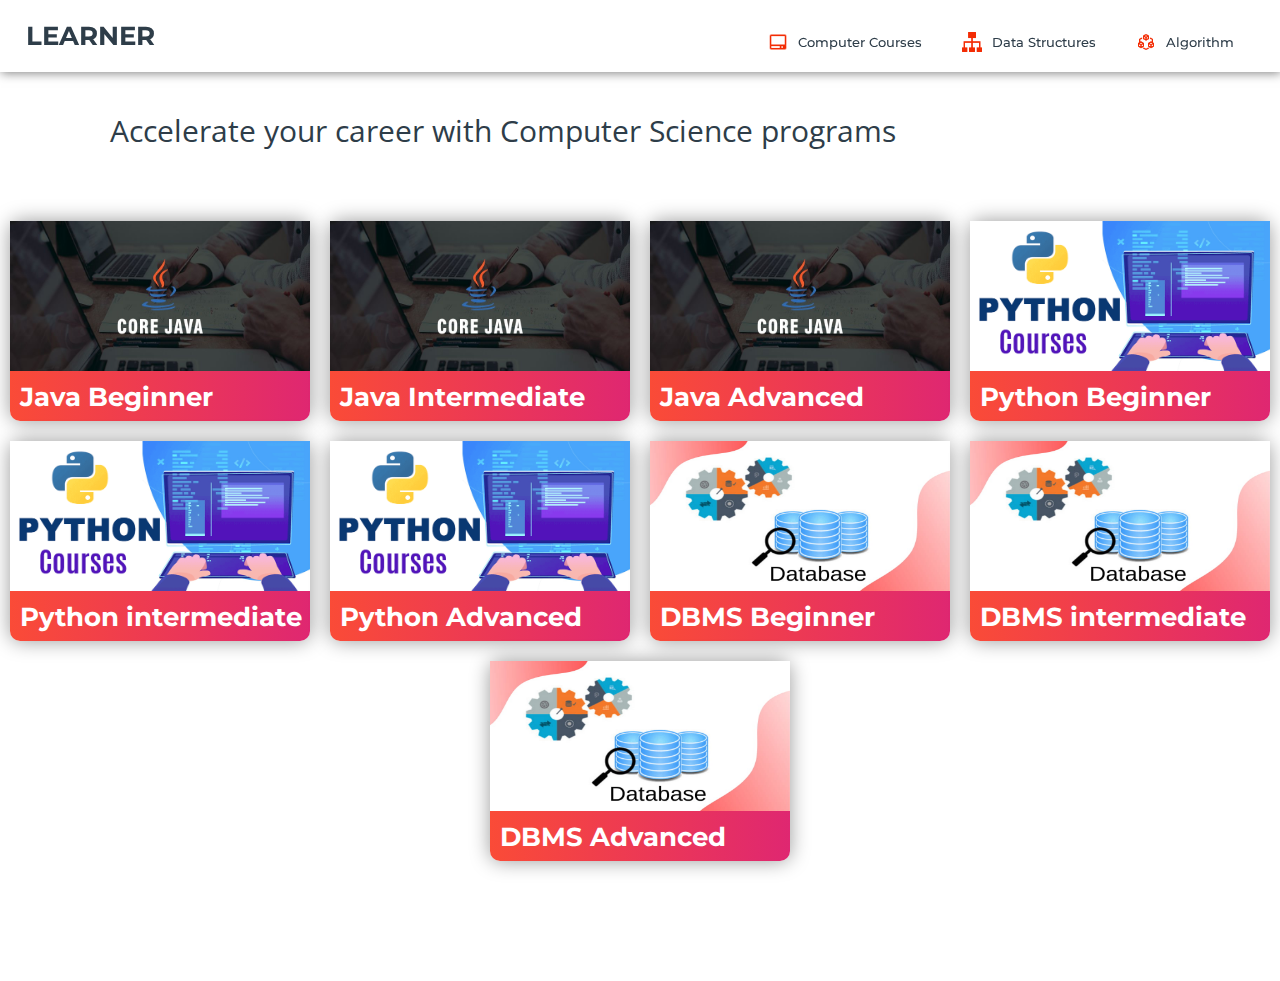
<file: subjects/computer_courses.html>
<!DOCTYPE html>
<html>
<head>
	<link rel="shortcut icon" type="png" href="../images/icon/favicon.png">
	<title>Computer Science Courses on Learner</title>
	<link rel="stylesheet" type="text/css" href="subjects.css">
	<script type="text/javascript" src="../script.js"></script>
</head>
<body>
<!-- NAVIGATION -->
	<header>
		<div class="nav" id="nav">
			<div id="learned-logo">
			<a href="../index.html"><h1>LEARNER</h1></a></div>
			<div class="switch-tab" id="switch-tab" onclick="switchTAB()"><img src="../images/icon/menu.png"></div>
			<ul id="list-switch">
				<li><a href="#"><img src="../images/courses/computer.png" class="icon">Computer Courses</a></li>
				<li><img src="../images/courses/data.png" class="icon">Data Structures</a></li>
				<li><img src="../images/courses/algo.png" class="icon">Algorithm</a></li>
			</ul>
			<div class="search" id="search-switch">
				<input type="search" placeholder="Search" class="srch"><button id="srchbtn"><img src="../images/icon/search.png"></button>
			</div>
		</div>
	</header>

<!-- Courses Available -->
	<div class="inbt">
		Accelerate your career with Computer Science programs
	</div>

	<div class="ccard">
	<center>
		<div class="ccardbox">
			<div class="dcard">
				<div class="fpart"><img src="../images/courses/java-course.jpg"></div>
				<a href="#java"><div class="spart"> <h1>Java Beginner</h1></div></a>
			</div>
			<div class="dcard">
				<div class="fpart"><img src="../images/courses/java-course.jpg"></div>
				<a href="#java"><div class="spart"> <h1>Java Intermediate</h1></div></a>
			</div>
			<div class="dcard">
				<div class="fpart"><img src="../images/courses/java-course.jpg"></div>
				<a href="#java"><div class="spart"> <h1>Java Advanced</h1></div></a>
			</div>
			<div class="dcard">
				<div class="fpart"><img src="../images/courses/python-course.png"></div>
				<a href="#java"><div class="spart"> <h1>Python Beginner</h1></div></a>
			</div>
			<div class="dcard">
				<div class="fpart"><img src="../images/courses/python-course.png"></div>
				<a href="#java"><div class="spart"> <h1>Python intermediate</h1></div></a>
			</div>
			<div class="dcard">
				<div class="fpart"><img src="../images/courses/python-course.png"></div>
				<a href="#java"><div class="spart"> <h1>Python Advanced</h1></div></a>
			</div>
			<div class="dcard">
				<div class="fpart"><img src="../images/courses/database.jpg"></div>
				<a href="#java"><div class="spart"> <h1>DBMS Beginner</h1></div></a>
			</div>
			<div class="dcard">
				<div class="fpart"><img src="../images/courses/database.jpg"></div>
				<a href="#java"><div class="spart"> <h1>DBMS intermediate</h1></div></a>
			</div>
			<div class="dcard">
				<div class="fpart"><img src="../images/courses/database.jpg"></div>
				<a href="#java"><div class="spart"> <h1>DBMS Advanced</h1></div></a>
			</div>
		</div>
	</center>
	</div>

<br><br><br><br><br>

</body>
</html>
</file>
<file: subjects/subjects.css>
@import url('https://fonts.googleapis.com/css?family=Montserrat:500&display=swap');
@import url('https://fonts.googleapis.com/css?family=Dancing+Script&display=swap');
@import url('https://fonts.googleapis.com/css?family=Open+Sans&display=swap');

* {
	box-sizing: border-box;
	margin: 0;
	padding: 0;
}
html {
	scroll-behavior: smooth;
}
body {
	background: #FFF;
	font-family: 'Open Sans', sans-serif;
	
}

/*SCROLLBAR Styling*/
::-webkit-scrollbar {
  width: 5px;
}
::-webkit-scrollbar-thumb {
  background: #FA4B37;
  border-radius: 5px;
}
::-webkit-scrollbar-thumb:hover {
  background: #DF2771; 
}

/*NAVIGATION BAR*/
.nav
{
	width: 100%;
	background-color: #fff;
	display: flex;
	flex-wrap: wrap;
	justify-content: space-between;
	align-items: center;
	padding: 20px 2%;
	position: fixed;
	top: 0px;
	z-index: 10;
	box-shadow: 1px 1px 10px rgba(0,0,0,0.5);
}

.nav li, a, button
{
	float: left;
	font-family: "Montserrat", sans-serif;
	font-weight: 500;
	font-size: 13px;
	color: #2E3D49;
	display: block;
	text-decoration: none;
	text-align: center;
}

.nav ul li img {
	width: 20px;
	margin-right: 10px;
	transform: translateY(5px);
	padding-top: 5px;
}

.nav ul li 
{
	list-style: none;
	display: inline-block;
	padding: 0px 20px;
}

.nav ul li a
{
	transition: all 0.3s ease 0s;
}

.nav ul li a:hover
{
	color: #FA4B37;
}

.nav button
{
	padding: 9px 25px;
	background: linear-gradient(to right, #FA4B37, #DF2771);
	color: #fff;
	border: none;
	border-radius: 5px;
	cursor: pointer;
	outline: none;
	transition: all 0.3s ease 0s;
}
#srchbtn {
	padding: 9px 20px;
}
#srchbtn img {
	width: 15px;
	filter: brightness(100);
}
.nav button:hover
{
	opacity: .9;
}
.nav .search
{
	float: right;
}
.nav .search .srch
{
	font-size: 13px;
	width: 300px;
	border: none;
	outline: none;
	border-bottom: 2px solid #FA4B37;
	padding: 9px;
}
.nav .search button
{
	margin-right: 5px;
	float: right;
	margin-left: 10px;
}
.nav .switch-tab {
	cursor: pointer;
	visibility: hidden;
}
.nav .switch-tab img {
	width: 20px;
}
.nav .check-box {
	cursor: pointer;
	visibility: hidden;
}

/*TITLE*/
.title {
	margin-top: 150px;
	margin-left: 100px;
}
.title span{
	font-weight: 700;
	font-family: 'Open Sans', sans-serif;
	font-size: 60px;
	color: #2E3D49;
}
.title .shortdesc {
	padding: 10px;
	font-family: 'Open Sans', sans-serif;
	font-size: 20px;
	color: #2E3D49;
	margin-bottom: 50px;
}

/*Quick Links*/
.course {
	display: grid;
	justify-content: center;
}

.cbox {
	display: inline-flex;
	flex-wrap: wrap;
	justify-content: center;
}
.cbox .det {
	height: 60px;
	margin: 10px;
	background: #fff;
	cursor: pointer;
	border-radius: 50px;
}
.cbox .det a{
	justify-content: space-around;
	width: 100%;
	padding: 20px;
	border-radius: 50px;
	border: 1px solid #FA4B37;
	font-size: 15px;
	color: #272529;
	font-family: cursive;
	text-decoration: none;
}

.cbox .det a:hover{
	background: linear-gradient(to right, #FA4B37, #DF2771);
	color: white;
}

.inbt {
	padding: 10px;
	font-family: 'Open Sans', sans-serif;
	font-size: 30px;
	color: #2E3D49;
	margin: 100px;
	margin-bottom: 50px;
}

/*COURSES AVAILABLE*/
.ccard {
	display: flex;
	flex-wrap: wrap;
	justify-content: center;
	align-items: center;
}
.ccardbox {
	display: flex;
	flex-wrap: wrap;
	justify-content: center;
}

.dcard {
	margin: 10px;
	width: 300px;
	height: 200px;
	background: linear-gradient(to right, #FA4B37, #DF2771);
	border-radius: 10px;
	box-shadow: 0 0 20px rgba(0,0,0,0.4);
}

.dcard .fpart {
	width: inherit;
	height: 150px;
	color: #000;
	text-align: left;
	overflow: hidden;
}
.dcard .fpart img {
	width: 100%;
	height: 100%;
}

.dcard .spart {
	padding: 10px;
	padding-right: 0px;
	color: #fff;
	text-align: left;
	cursor: pointer;
}
.dcard .spart img {
	width: 20px;
	margin-left: 170px;
	cursor: pointer;
	/* transform: rotate(180deg); */
}

.dcard:hover .fpart img{
	transition: .8s ease;
	transform: scale(1.2);
}

/*Small Titles for  Topics*/
.title2 {
	position: relative;
	padding-top: 150px;
	margin-left: 100px;
}
.title2 span{
	font-weight: 700;
	font-family: 'Open Sans', sans-serif;
	font-size: 30px;
	color: #2E3D49;
}
.title2 .shortdesc2 {
	padding: 10px;
	font-family: 'Open Sans', sans-serif;
	font-size: 15px;
	color: #2E3D49;
	margin-bottom: 10px;
}

/*Videos Section*/
.ccardbox2 {
	display: flex;
	justify-content: center;
	flex-wrap: wrap;
}

.dcard2 {
	margin: 20px;
	width: 300px;
	height: 160px;
	background: linear-gradient(to right, #FA4B37, #DF2771);
	border-radius: 10px;
}
.dcard2:hover .fpart2 img {
	display: none;
}
.dcard2 .fpart2 { 
	width: inherit;
	height: 180px;
	background: #000;
	color: #000;
	text-align: left;
	border-top-right-radius: 100px;
	transform: translateY(-19px);
	box-shadow: 0 0 20px rgba(0,0,0,0.4);
	overflow: hidden;
}
.dcard2 .tag {
	position: relative;
	margin-left: 270px;
	top: 10px;
	color: #fff;
}
.dcard2 .fpart2 img {
	width: 100%;
	height: 100%;
}
.fpart2 iframe {
	height: inherit;
	width: inherit;
}

/*Watch Full Playlist*/
.click-me {
	justify-content: center;
	display: flex;
}
.click-me a {
	color: #DF2771;
	text-decoration: none;
	transition-duration: .5s;
	padding: 10px;
}
.click-me a:hover {
	background: #DF2771;
	color: #fff;
}

/*PROJECTS*/
.project-panel {
	/*background: #000;*/
	display: flex;
	flex-wrap: wrap;
	align-items: center;
	justify-content: center;
}
.project-card {
	width: 250px;
	/*height: 220px;*/
	background: #fff;
	margin-right: 10px;
	margin-bottom: 10px;
	border-radius: 5px;
	cursor: pointer;
	box-shadow: 2px 2px 10px rgba(0,0,0,0.3);
}
.project-card img {
	width: inherit;
	/*height: 140px;*/
}
.project-card:hover {
	transform: scale(1.2);
	transition: .5s ease;
}
.project-card:hover .download a{
	visibility: visible;
}
.project-card .info {
	padding: 10px;
}
.project-card .info h4 {
	color: #2E3D49;
}
.project-card .info p {
	font-size: 12px;
}
.download {
	margin-top: 10px;
	display: flex;
	justify-content: center;
}
.download a{
	padding: 5px 10px;
	color: #DF2771;
	font-size: .8em;
	visibility: hidden;
}
.download:hover a{
	transition: .5s ease;
	background: #DF2771;
	color: #fff;
}


/*Sample Papers*/

.sample {
	display: flex;
	align-items: center;
	flex-wrap: wrap;
	justify-content: space-around;
}
.lastSample {
	margin-bottom: 100px;
}
.sample ul {
	margin: 20px;
}

.sample ul li{
	padding: 28px;
	list-style: none;
}

.sample ul li a {
	color: #FA4B37;
	width: 300px;
	font-size: 20px;
}

/*Footer*/

footer {
	color: #E5E8EF;
	background: #000D;
	padding: 50px 0; 
}

footer .footer-container {
	max-width: 1300px;
	margin: auto;
	padding: 0 20px;
	display: flex;
	justify-content: space-between;
	align-items: center;
	flex-wrap: wrap-reverse;
}

footer .social-media img{
	width: 22px;
}

footer .logo {
	width: 180px;
	color: #fff;
	font-family: 'Montserrat', cursive;
}
footer .social-media{
	margin: 20px 0;
}

footer .social-media a{
	color: #001a21;
	margin-right: 10px;
	font-size: 22px;
	text-decoration: none;
}

footer .right-col h1{
	font-size: 26px;
}
footer .border{
	width: 100px;
	height: 4px;
	background: linear-gradient(to right, #FA4B37, #DF2771);
	margin: 2px;
}

footer .newsletter-form {
	display: flex;
	justify-content: center;
	align-items: center;
	flex-wrap: wrap;
}
footer input::placeholder {
  color: white !important;
}
footer .txtb {
	flex: 1;
	padding: 18px 40px;
	font-size: 16px;
	background: #343A40;
	border: none;
	font-weight: 700;
	outline: none;
	border-radius: 5px;
	min-width: 260px;
	margin-top: 20px;
	color: white;
}

footer .btn {
	margin-top: 20px;
	padding: 18px 40px;
	font-size: 16px;
	color: #f1f1f1;
	background: linear-gradient(to right, #FA4B37, #DF2771);
	border: none;
	font-weight: 700;
	outline: none;
	border-radius: 5px;
	margin-left: 20px;
	cursor: pointer;
	transition: opacity .3s linear;	
}

footer .btn:hover {
	opacity: .7;
}


/*For Responsive Website*/
@media screen and (max-width: 960px) {
	.footer-container {
		max-width: 600px;
	}
	.right-col {
		width: 100%;
		margin-bottom: 60px;
	}
	.left-col {
		width: 100%;
		text-align: center;
	}
	.social-media {
		display: flex;
		justify-content: center;
	}
}

@media screen and (max-width: 700px) {
	footer .btn{
		margin: 0;
		width: 100%;
		margin-top: 20px;
	}
}
@media screen and (max-width: 1366px) {
	.search {
		display: none;
		margin-bottom: 10px;
	}
}

@media screen and (max-width: 1000px) {
	.nav ul, .nav .search {
		display: none;
	}
	.nav #learned-logo {
		transition: 1s ease;
		margin-left: 40%;
		transform: scale(1.5);
	}
	.nav ul li{
		width: 100%;
		margin-bottom: 5px;
	}
	.nav .switch-tab {
		visibility: visible;
	}
	.nav .check-box {
		visibility: visible;
	}
	.search {
		visibility: visible;
		margin: 30px;
		margin-top: 0px;
	}
}
</file>
